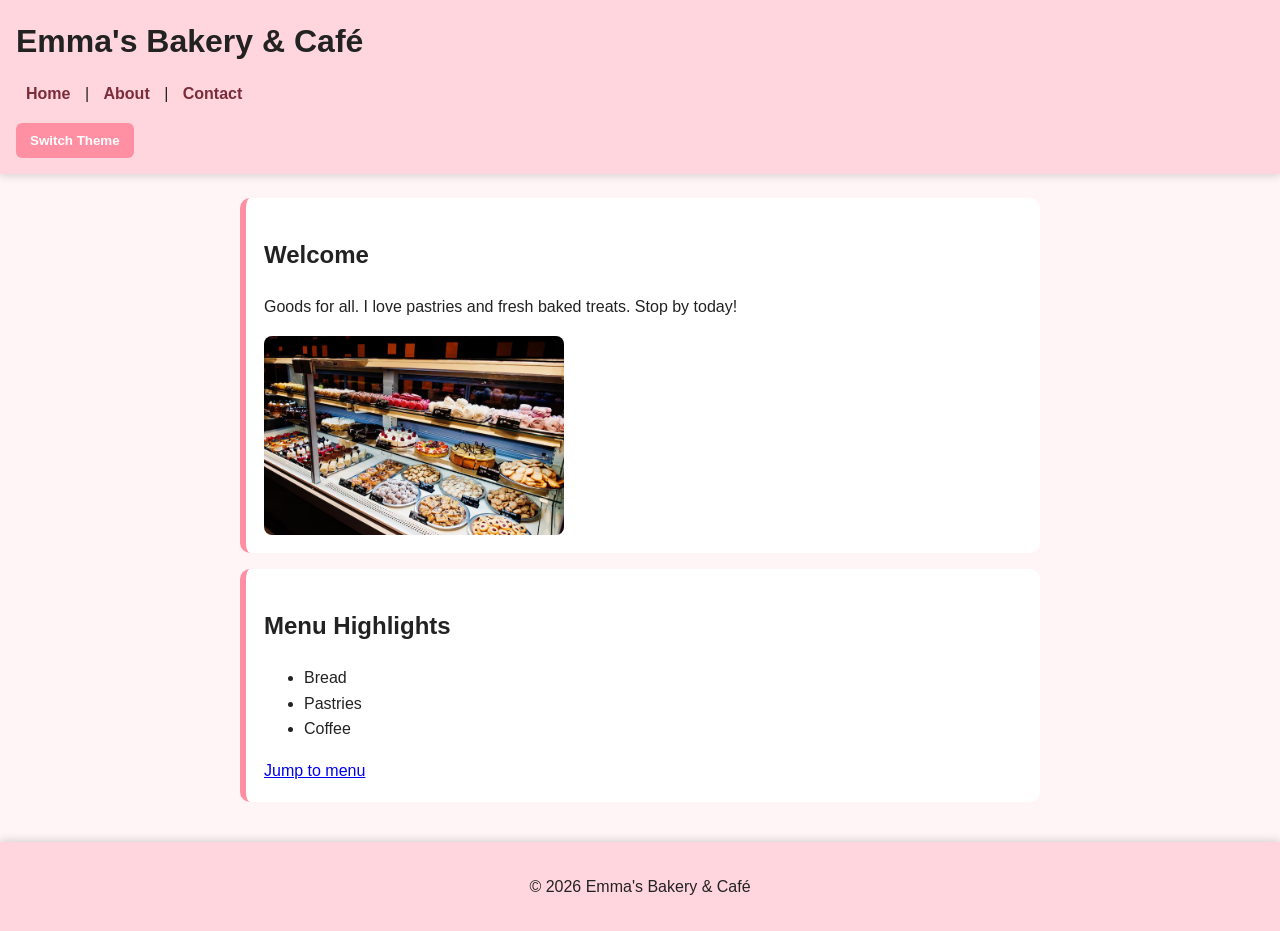
<file: index.html>
<!DOCTYPE html>
<html>
<head>
    <meta charset="UTF-8">
    <title>Emma's Bakery & Café</title>
    <link rel="stylesheet" href="style.css">
</head>

<body>

<header>
    <h1>Emma's Bakery & Café</h1>

    <nav>
        <a href="index.html">Home</a> |
        <a href="about.html">About</a> |
        <a href="contact.html">Contact</a>
    </nav>

    <button id="themeButton">Switch Theme</button>
</header>

<main>
    <div class="content">
        <section>
            <h2>Welcome</h2>

            <p id="welcomeMessage">
                Goods for all. I love pastries and fresh baked treats. Stop by today!
            </p>

            <img src="images1/bakery1.jpg" alt="Bakery Interior" width="300">
        </section>

        <section id="menu">
            <h2>Menu Highlights</h2>
            <ul>
                <li>Bread</li>
                <li>Pastries</li>
                <li>Coffee</li>
            </ul>

            <a href="#menu">Jump to menu</a>
        </section>
    </div>
</main>

<footer>
    <p>&copy; 2026 Emma's Bakery & Café</p>
</footer>

<script src="script.js"></script>

</body>
</html>
</file>
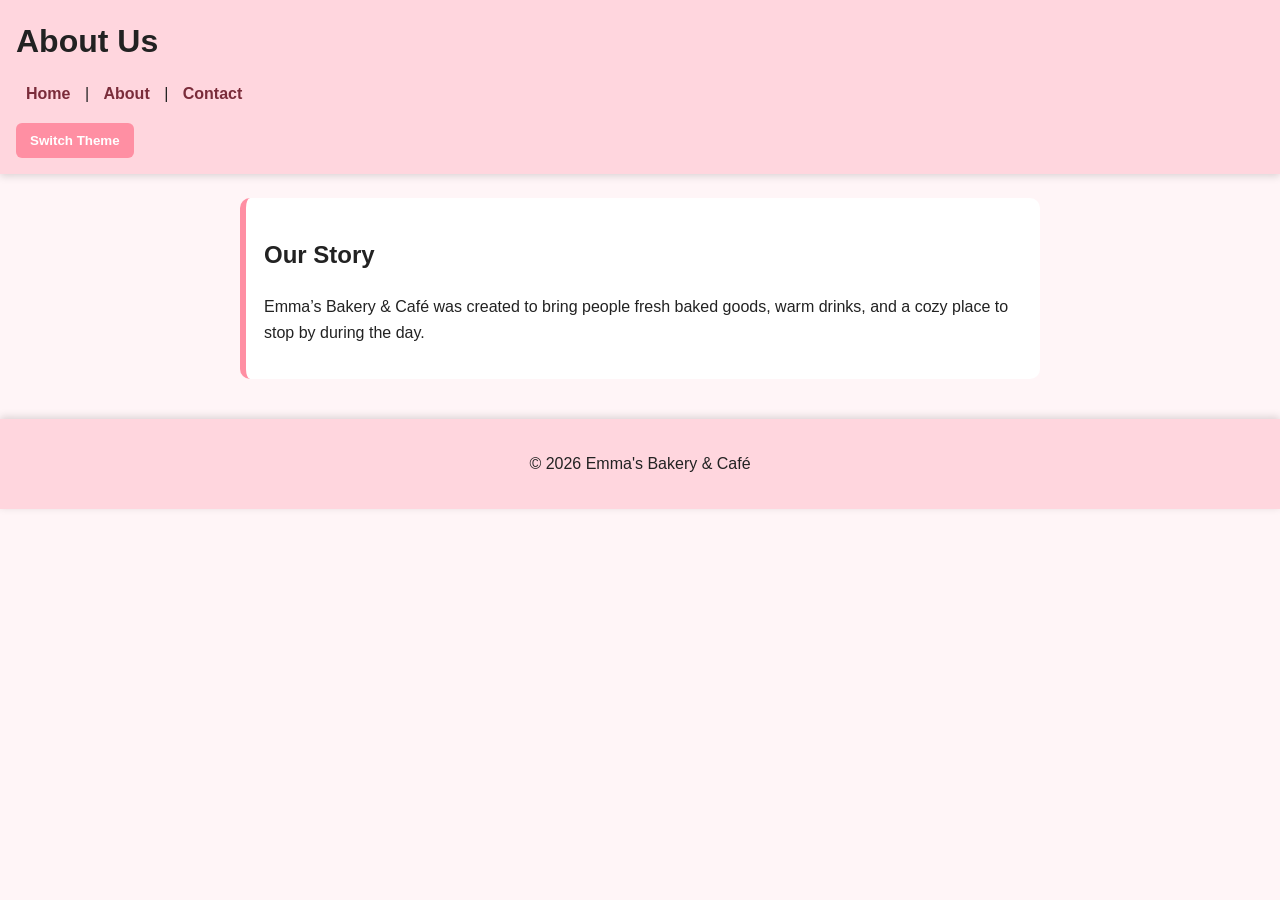
<file: about.html>
<!DOCTYPE html>
<html>
<head>
    <meta charset="UTF-8">
    <title>About | Emma's Bakery & Café</title>
    <link rel="stylesheet" href="style.css">
</head>

<body>

<header>
    <h1>About Us</h1>

    <nav>
        <a href="index.html">Home</a> |
        <a href="about.html">About</a> |
        <a href="contact.html">Contact</a>
    </nav>

    <button id="themeButton">Switch Theme</button>
</header>

<main>
    <div class="content">
        <section>
            <h2>Our Story</h2>
            <p>
                Emma’s Bakery & Café was created to bring people fresh baked goods, warm drinks, and a cozy place to stop by during the day.
            </p>
        </section>
    </div>
</main>

<footer>
    <p>&copy; 2026 Emma's Bakery & Café</p>
</footer>

<script src="script.js"></script>

</body>
</html>
</file>
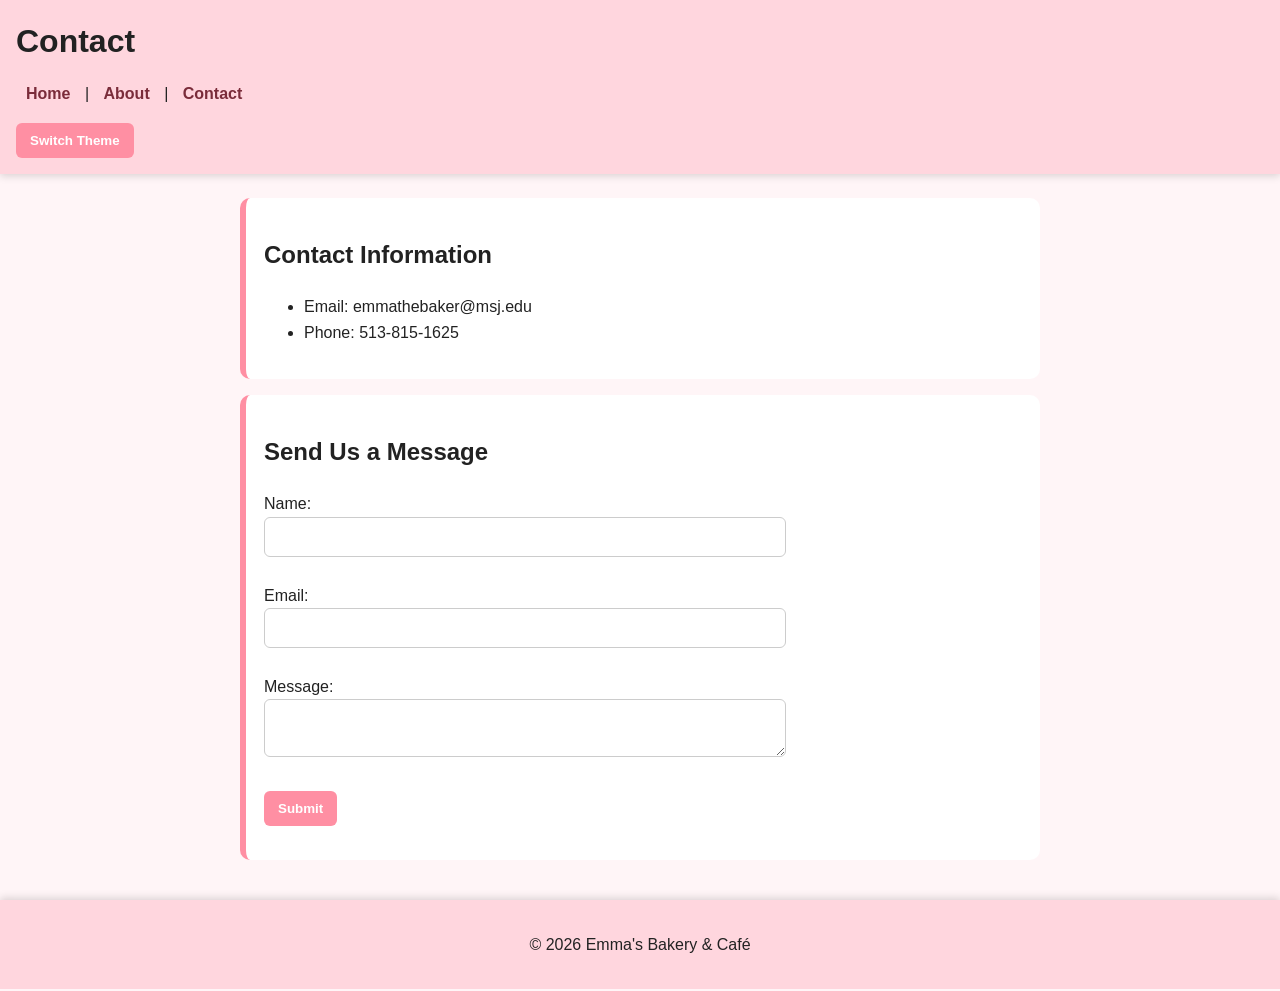
<file: contact.html>
<!DOCTYPE html>
<html>
<head>
    <meta charset="UTF-8">
    <title>Contact | Emma's Bakery & Café</title>
    <link rel="stylesheet" href="style.css">
</head>

<body>

<header>
    <h1>Contact</h1>

    <nav>
        <a href="index.html">Home</a> |
        <a href="about.html">About</a> |
        <a href="contact.html">Contact</a>
    </nav>

    <button id="themeButton">Switch Theme</button>
</header>

<main>
    <div class="content">
        <section>
            <h2>Contact Information</h2>
            <ul>
                <li>Email: emmathebaker@msj.edu</li>
                <li>Phone: 513-815-1625</li>
            </ul>
        </section>

        <section>
            <h2>Send Us a Message</h2>

            <form id="contactForm">
                <label>Name:</label><br>
                <input type="text" id="name"><br><br>

                <label>Email:</label><br>
                <input type="text" id="email"><br><br>

                <label>Message:</label><br>
                <textarea id="message"></textarea><br><br>

                <button type="submit">Submit</button>
            </form>

            <p id="formMessage"></p>
        </section>
    </div>
</main>

<footer>
    <p>&copy; 2026 Emma's Bakery & Café</p>
</footer>

<script src="script.js"></script>

</body>
</html>
</file>
<file: style.css>
body {
  margin: 0;
  font-family: Arial, sans-serif;
  line-height: 1.6;
  background-color: #fff5f7;
  color: #222;
}

header {
  position: sticky;
  top: 0;
  background-color: #ffd6de;
  padding: 16px;
  box-shadow: 0 2px 8px rgba(0, 0, 0, 0.15);
}

header h1 {
  margin: 0 0 8px 0;
}

nav {
  margin-bottom: 10px;
}

nav a {
  text-decoration: none;
  color: #7a2c3a;
  font-weight: bold;
  padding: 6px 10px;
  border-radius: 6px;
  display: inline-block;
}

nav a:hover {
  background-color: #ff8fa3;
  color: white;
}

#themeButton {
  background-color: #ff8fa3;
  color: white;
  border: none;
  padding: 10px 14px;
  border-radius: 6px;
  cursor: pointer;
  font-weight: bold;
}

#themeButton:hover {
  background-color: #e56b85;
}

main {
  display: flex;
  justify-content: center;
  padding: 24px 16px;
}

.content {
  max-width: 800px;
  width: 100%;
}

section {
  background-color: #ffffff;
  padding: 18px;
  border-radius: 10px;
  margin-bottom: 16px;
  border-left: 6px solid #ff8fa3;
}

img {
  display: block;
  margin-top: 12px;
  max-width: 100%;
  height: auto;
  border-radius: 8px;
}

input,
textarea {
  width: 100%;
  max-width: 500px;
  padding: 10px;
  border: 1px solid #ccc;
  border-radius: 6px;
  font-size: 16px;
}

form button {
  background-color: #ff8fa3;
  color: white;
  border: none;
  padding: 10px 14px;
  border-radius: 6px;
  cursor: pointer;
  font-weight: bold;
}

form button:hover {
  background-color: #e56b85;
}

#formMessage {
  margin-top: 12px;
  font-weight: bold;
}

footer {
  background-color: #ffd6de;
  padding: 16px;
  text-align: center;
  box-shadow: 0 -2px 8px rgba(0, 0, 0, 0.15);
}

/* Dark mode */
.dark-mode {
  background-color: #2f1f24;
  color: #f8e9ee;
}

.dark-mode header {
  background-color: #5b3942;
}

.dark-mode footer {
  background-color: #5b3942;
}

.dark-mode section {
  background-color: #422b32;
  color: #f8e9ee;
  border-left: 6px solid #ffb3c1;
}

.dark-mode nav a {
  color: #ffdce4;
}

.dark-mode nav a:hover {
  background-color: #ff8fa3;
  color: white;
}
</file>
